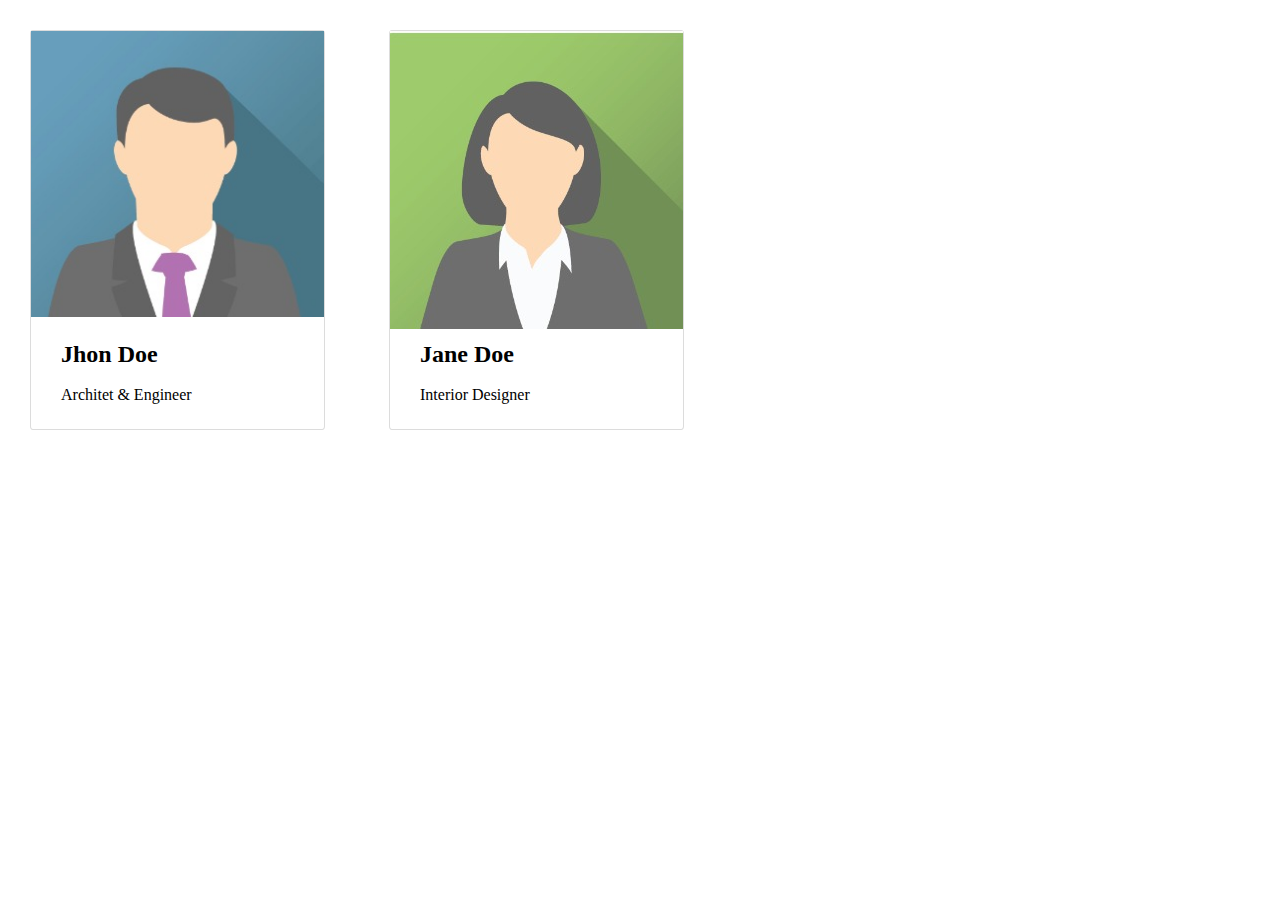
<file: task1/index.html>
<!DOCTYPE html>
<html lang="en">
<head>
    <meta charset="UTF-8">
    <meta name="viewport" content="width=device-width, initial-scale=1.0">
    <title>Document</title>
    <link rel="stylesheet" href="style.css">
</head>
<body>
    
    <div>
        <div class="main">
            <div class="card">
                <div class="card_image">
                    <img src="image/man.jpg" alt="man">

                </div>
                <div class="card_info">
                    <h2 class="card_info_title"> Jhon Doe</h2>
                    <br>
                    <span class="card_info_desc"> Architet & Engineer</span>
                </div>
            </div>
            <div class="card">
                <div class="card_image">
                    <img src="image/woman.jpg" alt="woman">

                </div>
                <div class="card_info">
                    <h2 class="card_info_title"> Jane Doe</h2>
                    <br>
                    <span class="card_info_desc"> Interior Designer</span>
                </div>
            </div>


        </div>
    </div>
</body>
</html>
</file>
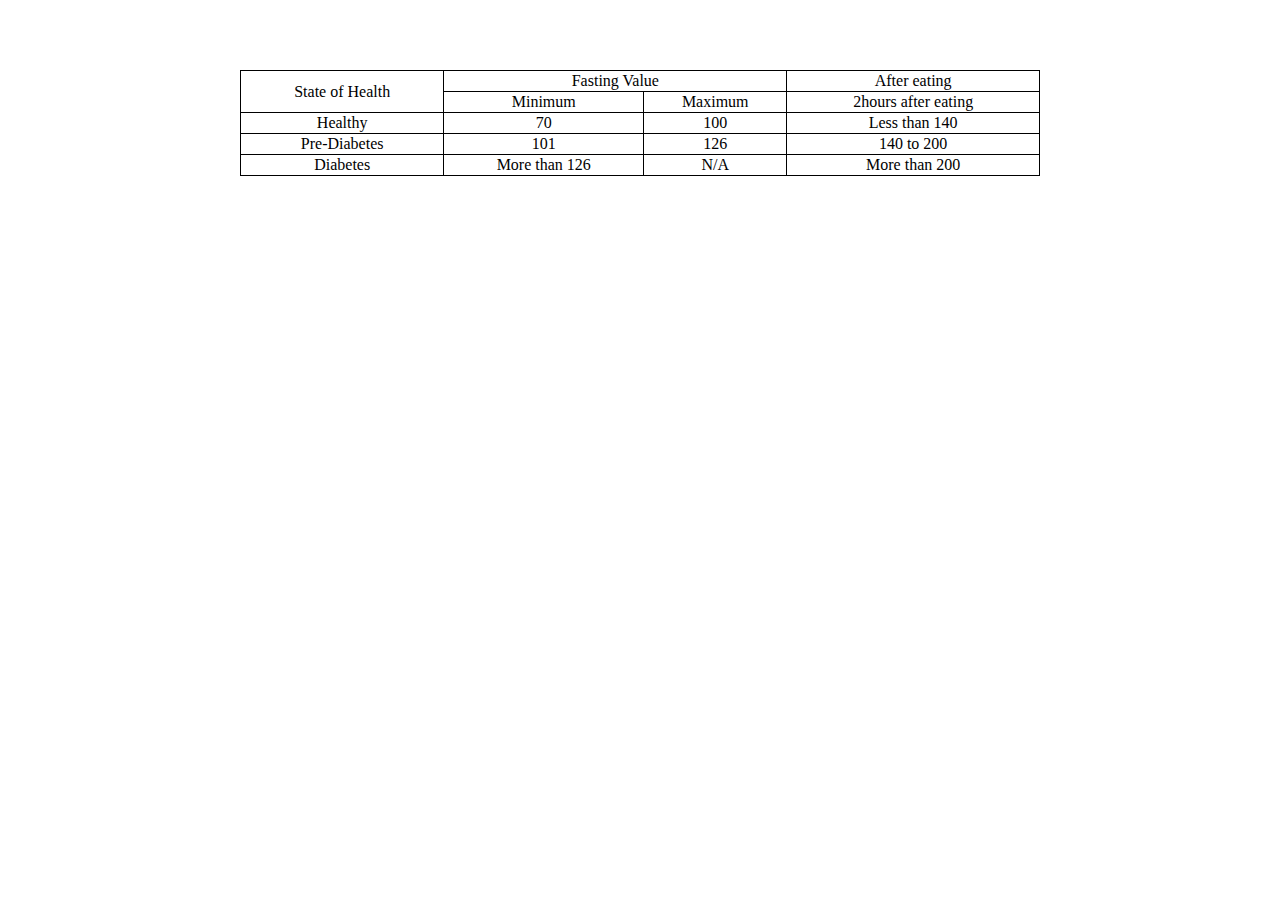
<file: task4/table.html>
<!DOCTYPE html>
<html lang="en">
<head>
    <meta charset="UTF-8">
    <meta name="viewport" content="width=device-width, initial-scale=1.0">
    <title>Document</title>
    <link rel="stylesheet" href="main.css">
</head>
<body>
    <table class="healting_table">
       <thead >
        <tr>
        <td rowspan="2">State of Health</td>
        <td colspan="2">Fasting Value</td>
        <td> After eating</td>
        </tr>

        <tr>
            <td>Minimum</td>
            <td>Maximum</td>
            <td>2hours  after eating</td>
        </tr>
        <tr>
            <td>Healthy</td>
            <td>70</td>
            <td>100</td>
            <td>Less than 140</td>
        </tr>
        <tr>
            <td>Pre-Diabetes</td>
            <td>101</td>
            <td>126</td>
            <td> 140 to 200</td>
        </tr>
        
        <tr>
            <td>Diabetes</td>
            <td>More than 126</td>
            <td>N/A</td>
            <td> More than 200</td>
        </tr>
        
        
        

       
        
          
        
       </thead>
       <tbody>

    
       
       </tbody>
    
      
    </table>
    
</body>
</html>
</file>
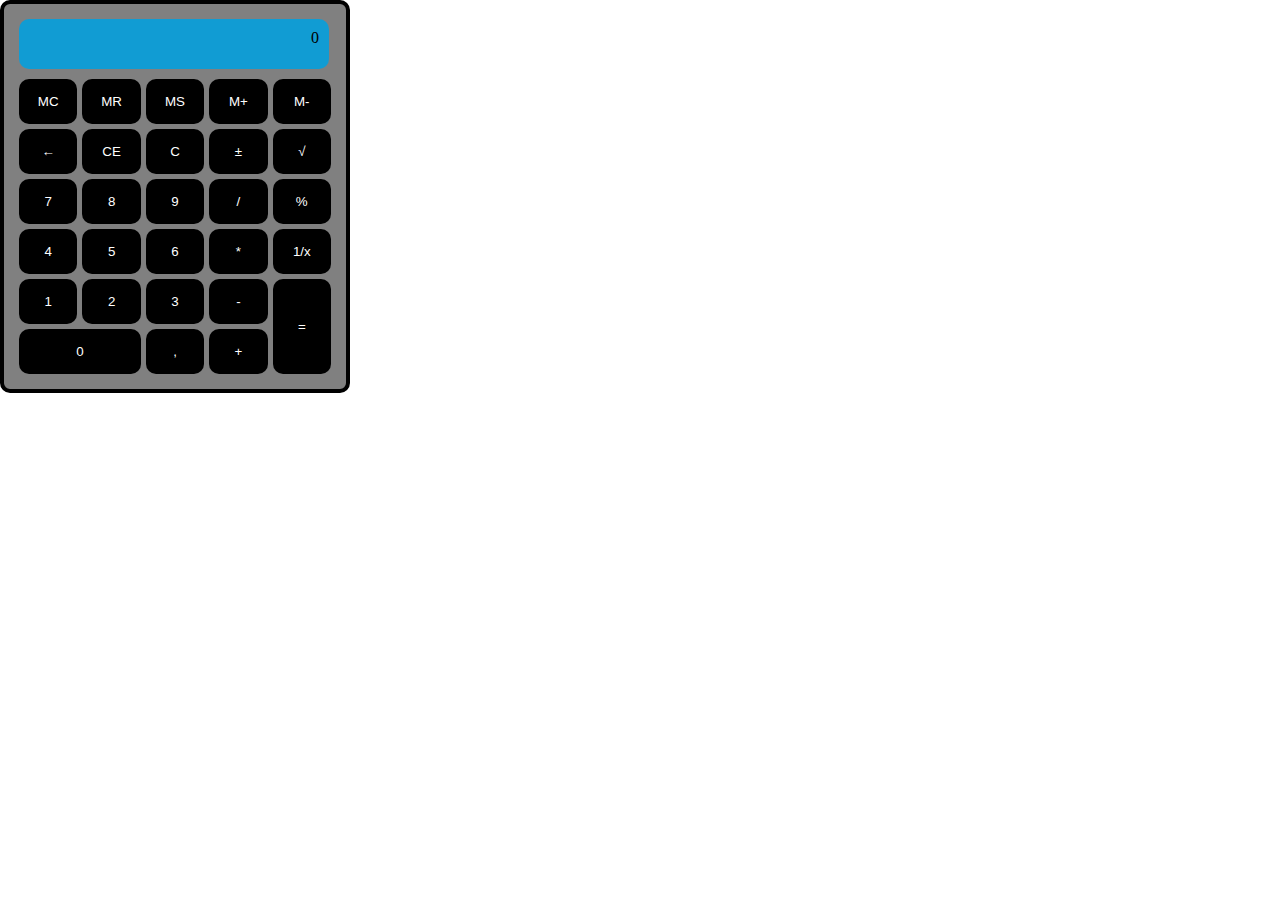
<file: task5/calculator.html>
<!DOCTYPE html>
<html lang="en">

<head>
    <meta charset="UTF-8">
    <meta name="viewport" content="width=device-width, initial-scale=1.0">
    <title>Document</title>
    <link rel="stylesheet" href="main.css">
</head>

<body>

    <div class="calculator">
        <div class="calculator_screen">
            <p>0</p>
        </div>
        <div class="calculator_buttons">
            <button class="calculator_buttons_item">MC</button>
            <button class="calculator_buttons_item">MR</button>
            <button class="calculator_buttons_item">MS</button>
            <button class="calculator_buttons_item">M+</button>
            <button class="calculator_buttons_item">M-</button>
            <button class="calculator_buttons_item">←</button>
            <button class="calculator_buttons_item">CE</button>
            <button class="calculator_buttons_item">C</button>
            <button class="calculator_buttons_item">±</button>
            <button class="calculator_buttons_item">√</button>
            <button class="calculator_buttons_item">7</button>
            <button class="calculator_buttons_item">8</button>
            <button class="calculator_buttons_item">9</button>
            <button class="calculator_buttons_item">/</button>
            <button class="calculator_buttons_item">%</button>
            <button class="calculator_buttons_item">4</button>
            <button class="calculator_buttons_item">5</button>
            <button class="calculator_buttons_item">6</button>
            <button class="calculator_buttons_item">*</button>
            <button class="calculator_buttons_item">1/x</button>
            <button class="calculator_buttons_item">1</button>
            <button class="calculator_buttons_item">2</button>
            <button class="calculator_buttons_item">3</button>
            <button class="calculator_buttons_item">-</button>
            <button class="calculator_buttons_item">0</button>
            <button class="calculator_buttons_item">,</button>
            <button class="calculator_buttons_item">+</button>
            <button class="calculator_buttons_item">=</button>
            
        </div>
        
    </div>

</body>

</html>
</file>
<file: task1/style.css>
* {
    margin: 0px;
    padding: 0px;
    box-sizing: border-box;
}

.card{
    width: 295px;
    height: 400px;
    border: 1px solid gainsboro;
    border-radius: 1%;
    margin:  30px;
    display: inline-block;

}
.card_image {
    width: 100%px;
    height: 200px;

}
.card_image img {
    max-width: 100%;

}
 .card_info {
 padding: 110px 0px 0px 30px;

 }
</file>
<file: task4/main.css>
.healting_table{
    width: 800px;
    height: 20px;
    border: 1px solid;
    text-align: center;
    margin: 70px auto;
    font-size: 16px;
    
   
}


table,  td {
    border: 1px solid black;
    border-collapse: collapse;
    
  }
</file>
<file: task5/main.css>
*{
    margin: 0px;
    padding: 0px;
    box-sizing: border-box;
}


.calculator{
    width: 350px;
    background-color:#808080FF ;
    border: 4px solid #000000FF;
    border-radius: 10px;
    padding: 15px;
    

}

.calculator_screen{
    width: 310px;
    height: 50px;
    border: none;
    border-radius: 10px;
    background-color: #119CD3FF;
    text-align: end;
    padding: 10px;
    margin-bottom: 10px;
    
}

.calculator_buttons{
   display: grid;
   grid-template-columns: repeat(5, 1fr);
   gap:5px;

}
.calculator_buttons_item{
    background-color: #000000FF;
    color: white;
    padding:15px ;
    border: none;
    border-radius: 10px;
   }

   .calculator_buttons_item:nth-child(28){
    grid-row: 5/7;
    grid-column: 5;
   }

   .calculator_buttons_item:nth-child(25){
    grid-column: 1/3;
   }
</file>
